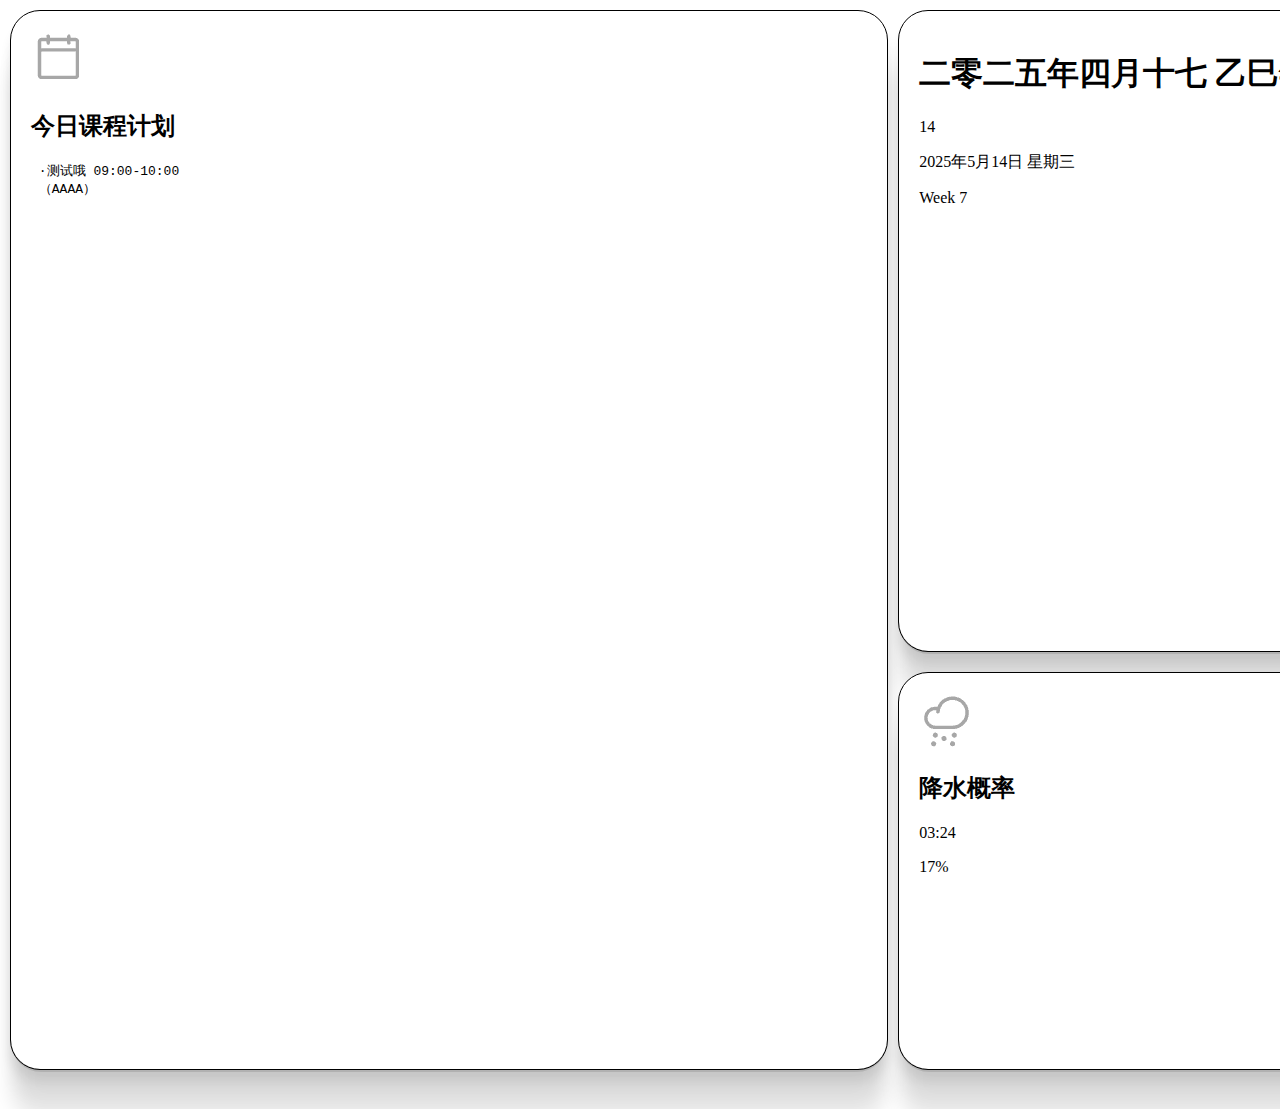
<file: calendar.html>
<!DOCTYPE html>
<html lang="en">

<head>
    <meta charset="UTF-8">
    <meta name="viewport" content="width=1450, initial-scale=1.0">
    <title>Kindle日历</title>
    <link href="./panel.css" rel="stylesheet">
</head>

<body>
    <div class="container">
        <div class="left-box">
            <div class="shadow">
                <div class="panel">
                    <div class="titlebar">
                        <img class="icon" src="./CalendarBlank.png">
                        <h2>今日课程计划</h2>
                    </div>
                    <pre class="schedule"> ·测试哦 09:00-10:00
 （AAAA）</pre>
                </div>
            </div>
        </div>
        <div class="right-box">
            <div class="right-top-box">
                <div class="shadow">
                    <div class="panel">
                        <h1 class="date-in-chinese">二零二五年四月十七 乙巳年 (蛇年)</h1>
                        <p class="date">14</p>
                        <p class="fulldate">2025年5月14日 星期三</p>
                        <div class="rectangle">
                            <p class="week">Week 7</p>
                        </div>
                    </div>
                </div>
            </div>
            <div class="right-bottom-box">
                <div class="shadow">
                    <div class="panel">
                        <div class="titlebar">
                            <img class="icon" src="./CloudSnow.png">
                            <h2>降水概率</h2>
                        </div>
                        <p class="time">03:24</p>
                        <p class="percentage">17%</p>
                    </div>
                </div>
            </div>
        </div>
    </div>
</body>

</html>
</file>
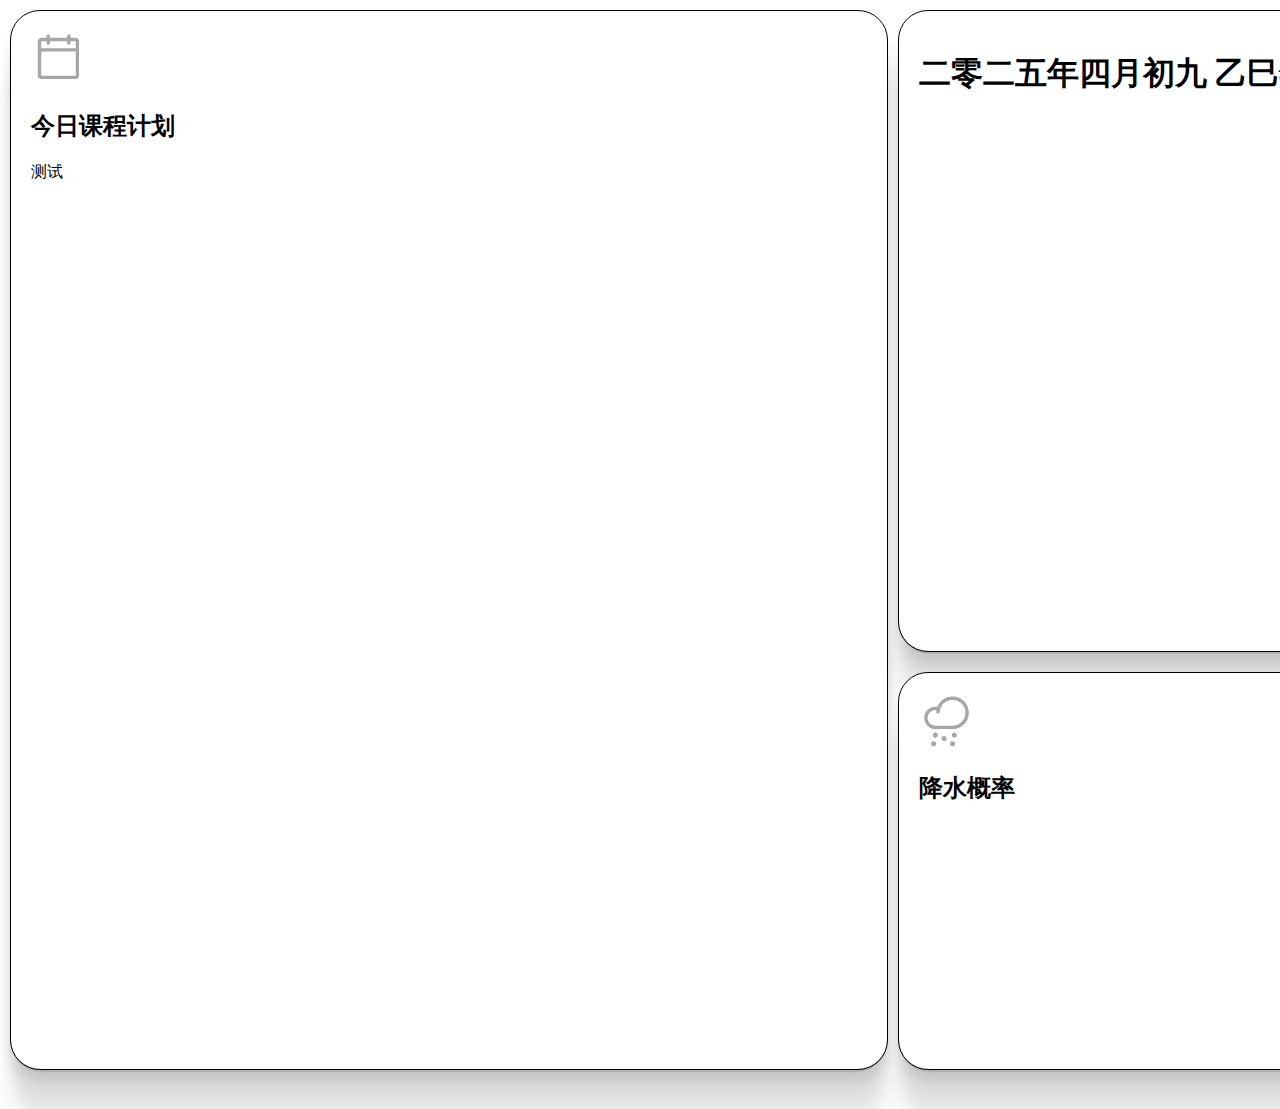
<file: panel.html>
<!DOCTYPE html>
<html lang="en">

<head>
    <meta charset="UTF-8">
    <meta name="viewport" content="width=1450, initial-scale=1.0">
    <title>Kindle日历</title>
    <link href="https://mirrors.tuna.tsinghua.edu.cn/adobe-fonts/source-han-sans/" rel="stylesheet">
    <link href="./panel.css" rel="stylesheet">
</head>

<body>
    <div class="container">
        <div class="left-box">
            <div class="shadow">
                <div class="panel">
                    <div class="titlebar">
                        <img class="icon" src="./CalendarBlank.png">
                        <h2>今日课程计划</h2>
                    </div>
                    <p>测试</p>
                </div>
            </div>
        </div>
        <div class="right-box">
            <div class="right-top-box">
                <div class="shadow">
                    <div class="panel">
                        <h1 class="date-in-chinese">二零二五年四月初九 乙巳年 (蛇年)</h1>
                    </div>
                </div>
            </div>
            <div class="right-bottom-box">
                <div class="shadow">
                    <div class="panel">
                        <div class="titlebar">
                            <img class="icon" src="./CloudSnow.png">
                            <h2>降水概率</h2>
                        </div>
                    </div>
                </div>
            </div>
        </div>
    </div>
</body>

</html>
</file>
<file: panel.css>
body{
    margin: 0%;
  }

  .container {
            display: flex;
            width: 1450px;
            height: 1080px;
            margin: 0%;
            padding: 0%;
        }

        .right-box {
            display: flex;
            flex: 0.554;
            /* background-color: greenyellow; */
            margin: 10px;
            flex-direction: column;
        }

        /* 以下部分就是背景边框组件的设置 */

        .left-box {
            
            flex: 0.896;
            background-color: white;
            margin: 10px 0px 10px 10px;
            border-radius: 30px;
            border: 1px solid black;
        }

        .shadow{
            width: 100%;
            height: 100%;
            border-radius: 30px;
            box-shadow: 0px 0px 0px 0px rgba(0, 0, 0, 0.1),
            0px 3px 0px 0px rgba(0, 0, 0, 0.1),
            0px 12px 12px 0px rgba(0, 0, 0, 0.09),
            0px 27px 16px 0px rgba(0, 0, 0, 0.05),
            0px 49px 20px 0px rgba(0, 0, 0, 0.1);
        }
        
        .right-top-box {
            flex: 667;
            margin-bottom: 20px;
            background-color: white;
            border-radius: 30px;
            border: 1px solid black;
        }

        .right-bottom-box {
            flex: 413;
            background-color: white;
            border-radius: 30px;
            border: 1px solid black;
        }

        .panel{
            width: 100%;
            height: 100%;
            padding: 20px;
        }
</file>
